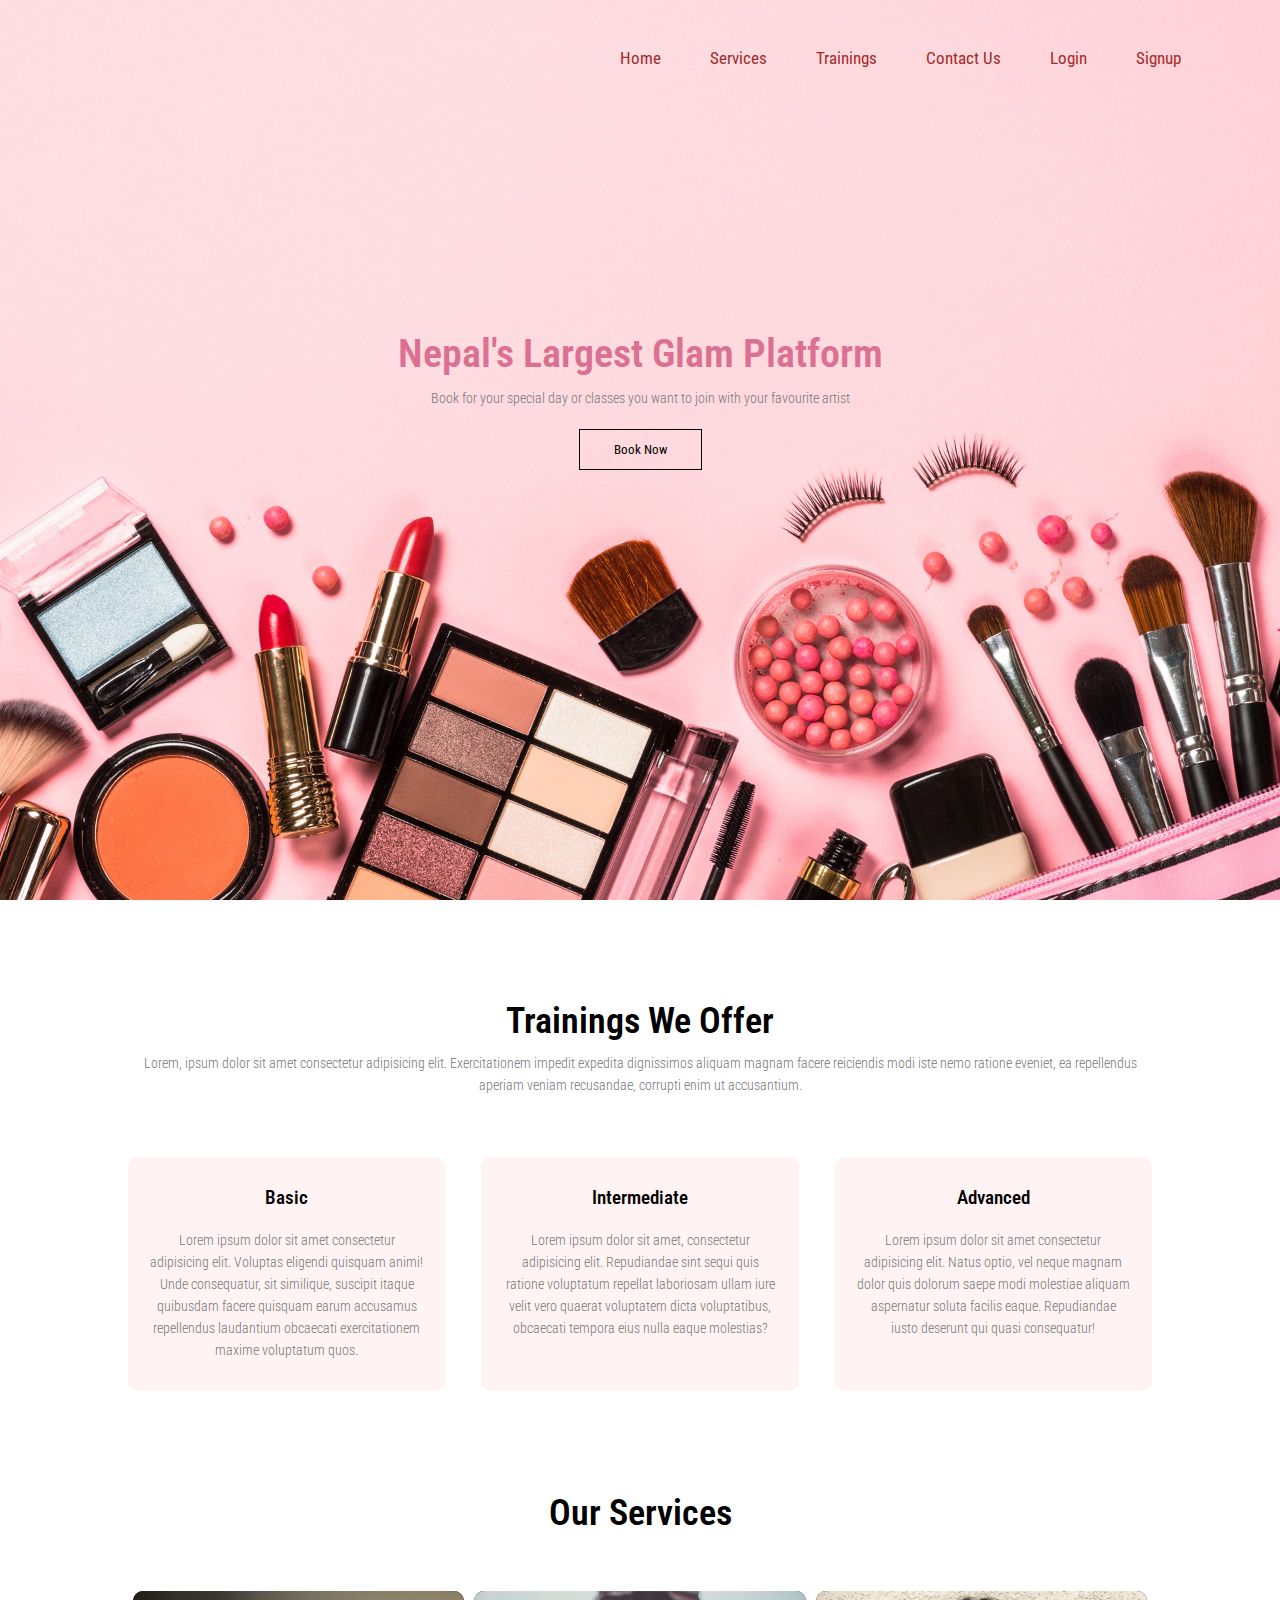
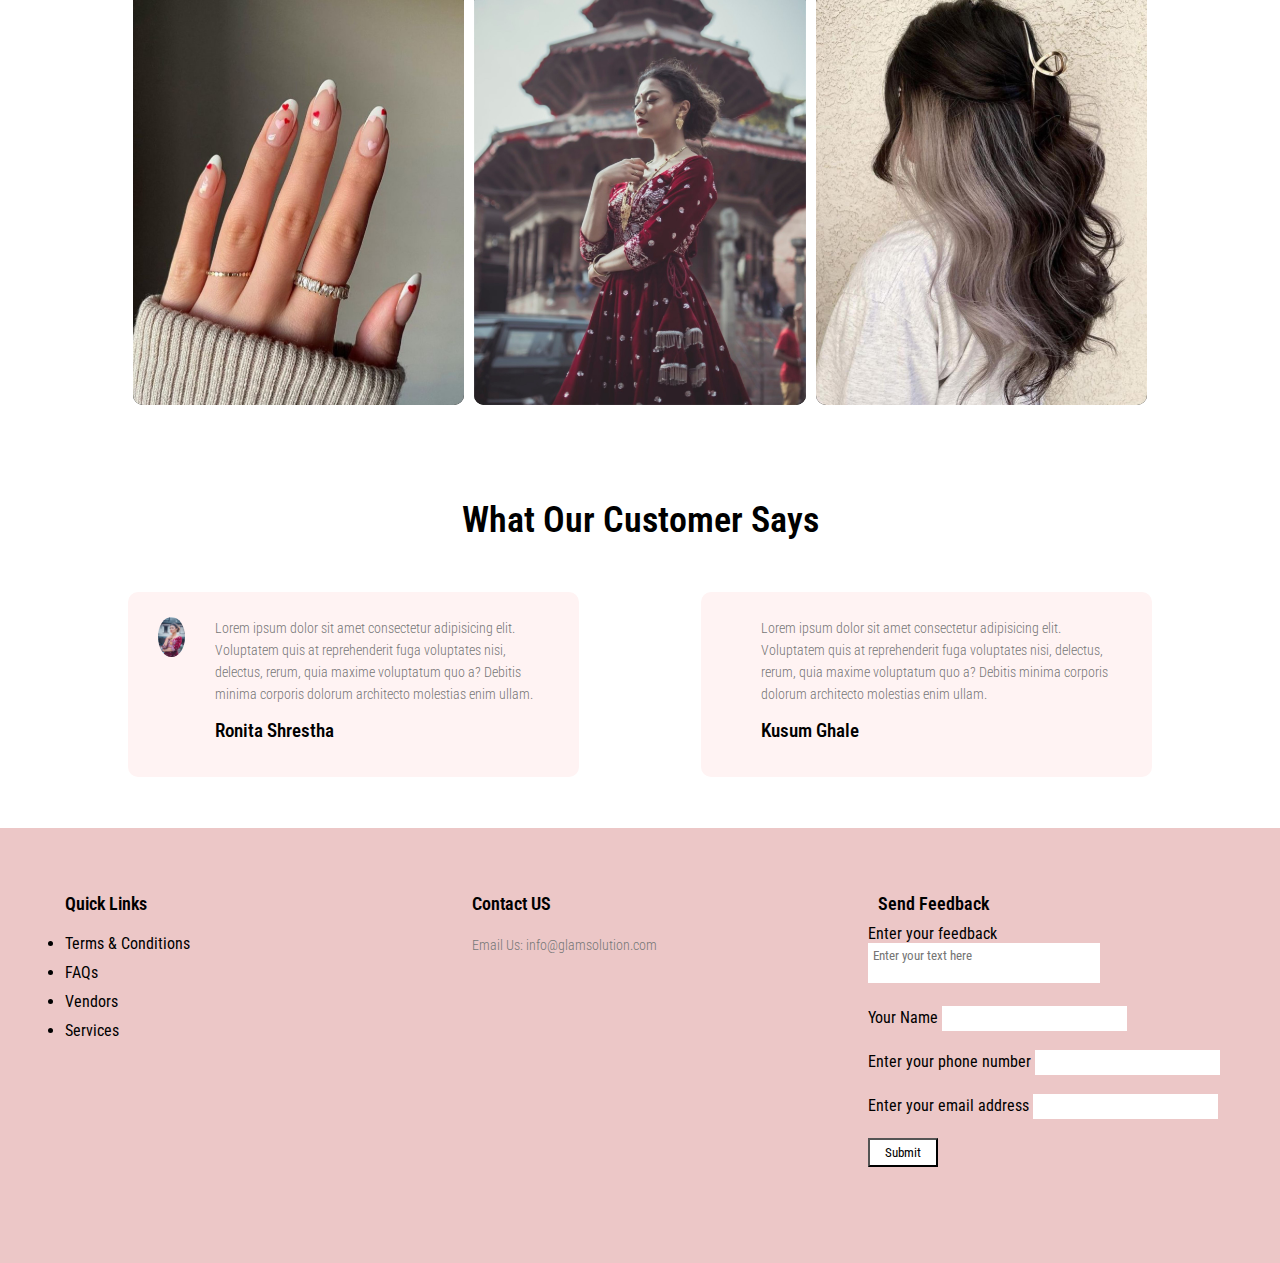
<file: index.html>
<!DOCTYPE html>
<html lang="en">
<head>
    <meta charset="UTF-8">
    <meta http-equiv="X-UA-Compatible" content="IE=edge">
    <meta name="viewport" content="width=device-width, initial-scale=1.0">
    <title>Glam Solution</title>
    <link rel="stylesheet" href="style.css">
    <link rel="preconnect" href="https://fonts.googleapis.com">
<link rel="preconnect" href="https://fonts.gstatic.com" crossorigin>
<link href="https://fonts.googleapis.com/css2?family=Crimson+Text:ital,wght@0,400;0,600;1,400;1,600&family=Roboto+Condensed:ital,wght@0,300;0,400;0,700;1,300&display=swap" rel="stylesheet">
    <link rel="stylesheet" href="https://cdnjs.cloudflare.com/ajax/libs/font-awesome/5.13.0/css/all.min.css">
</head>
<body>
    <section class="header">
        <nav>
            <!-- <a href="index.html"><img src="images/ " alt="logo"></a> -->
            <div class="navbar" id="navbar">
                <i class="fa fa-times" onclick="hideMenu()"></i>
                <ul>
                    <li><a href="">Home</a></li>
                    <li><a href="service.html">Services</a></li>
                    <li ><a href="training.html">Trainings</a></li>
                    <li><a href="contact.html" target="_parent">Contact Us</a></li>
                    <li><a href=" ">Login</a></li>
                    <li><a href="">Signup</a></li>
                </ul>
            </div>
            <i class="fa fa-bars" onclick="showMenu()" ></i>
        </nav>

    <div class="text-box">
        <h1>Nepal's Largest Glam Platform</h1>
        <p>Book for your special day or classes you want to join with your favourite artist</p>
        <a href="" class="btn">Book Now</a>
    </div>

    </section>

    <!-- ------Training------ -->
    <section class="training">
        <h1>Trainings We Offer </h1>

        <p>
            Lorem, ipsum dolor sit amet consectetur adipisicing elit. 
            Exercitationem impedit expedita dignissimos aliquam magnam facere reiciendis modi iste nemo ratione eveniet, ea repellendus aperiam veniam recusandae, 
            corrupti enim ut accusantium.
        </p>
        <div class="row">
            <div class="training-col">
                <h3>Basic</h3>
                <p>Lorem ipsum dolor sit amet consectetur adipisicing elit.
                     Voluptas eligendi quisquam animi! Unde consequatur, sit similique, suscipit itaque quibusdam facere quisquam earum accusamus repellendus 
                    laudantium obcaecati exercitationem maxime voluptatum quos.</p>
            </div>
            <div class="training-col">
                <h3>Intermediate </h3>
                <p>Lorem ipsum dolor sit amet, consectetur adipisicing elit. Repudiandae sint sequi quis ratione voluptatum repellat laboriosam ullam iure velit vero quaerat voluptatem dicta voluptatibus, 
                    obcaecati tempora eius nulla eaque molestias?</p>
            </div>
            <div class="training-col">
                <h3>Advanced</h3>
                <p>Lorem ipsum dolor sit amet consectetur adipisicing elit.
                    Natus optio, vel neque magnam dolor quis dolorum saepe modi molestiae aliquam aspernatur soluta facilis eaque.
                    Repudiandae iusto deserunt qui quasi consequatur!

                </p>
            </div>
        </div>

    </section>

    <!-- -----Services------ -->
    <section class="service">
        <h1>Our Services</h1>
        <div class="row">
    
            <div class="service-col">
                <img src="images/nail3.jpg" alt="Nails">
                <div class="layer">
                    <h3>Nails</h3>
                </div>
            </div>
            <div class="service-col">
                <img src="images/ronita3.jpg" alt="makeup">
                <div class="layer">
                    <h3>Makeup</h3>
                </div>
            </div>
            <div class="service-col">
                <img src="images/hair3.jpg" alt="bridal">
                <div class="layer">
                    <h3>Hair</h3>
                </div>
            </div>
        </div>
    </section>

    <!--------testimonials-------->
    <section class="testimonial">
        <h1>What Our Customer Says</h1>
        <div class="row">
            <div class="testimonial-col">
                <img src="images/ronita.jpg">
                <div>
                    <p>
                        Lorem ipsum dolor sit amet consectetur adipisicing elit. Voluptatem quis at reprehenderit fuga voluptates nisi, delectus, rerum, quia maxime voluptatum quo a? Debitis minima corporis dolorum architecto molestias enim ullam.
                    </p>
                    <h3>Ronita Shrestha</h3>
                </div>
            </div>
            <div class="testimonial-col">
                <img scr=" ">
                <div>
                    <p>
                        Lorem ipsum dolor sit amet consectetur adipisicing elit. Voluptatem quis at reprehenderit fuga voluptates nisi, delectus, rerum, quia maxime voluptatum quo a? Debitis minima corporis dolorum architecto molestias enim ullam.
                    </p>
                    <h3>Kusum Ghale</h3>
                </div>
            </div>
        </div>
    </section>


    <!-- ----Footer----- -->
    <section class="footer">
        <div class="footer-col">
            <h4>Quick Links</h4>
            <ul>
                <li>Terms & Conditions</li>
                <li>FAQs</li>
                <li>Vendors</li>
                <li>Services</li>
            </ul>
        </div>
            
        <div class="footer-col">
            <h4>Contact US</h4>
            <p>Email Us: info@glamsolution.com</p>
            <i class="fa fa-facebook" ></i>
        </div>
        <div class="footer-col">
            <form>
                <h4>Send Feedback</h4>
                <label for="query">Enter your feedback</label><br>
                <textarea placeholder="Enter your text here"></textarea><br><br>
                <label for="name">Your Name</label> 
                <input type="text" id="name" name="name"><br><br>
                <label id="phone">Enter your phone number</label>
                <input type="number" maxlength="20" id="phone"><br><br>
                <label for="email">Enter your email address</label>
                <input type="email" id="email"><br><br>
                <button>Submit</button>
        
            </form>
        </div>
        
            
    </section>
    <!-- --------JavaScript for Toggle Menu------- -->
    <script>
        var navbar = document.getElementById("navbar");
        function showMenu(){
            navbar.style.right ="0";
        }
        function hideMenu(){
            navbar.style.right ="-200px";
        }
    </script>
</body>
</html
</file>
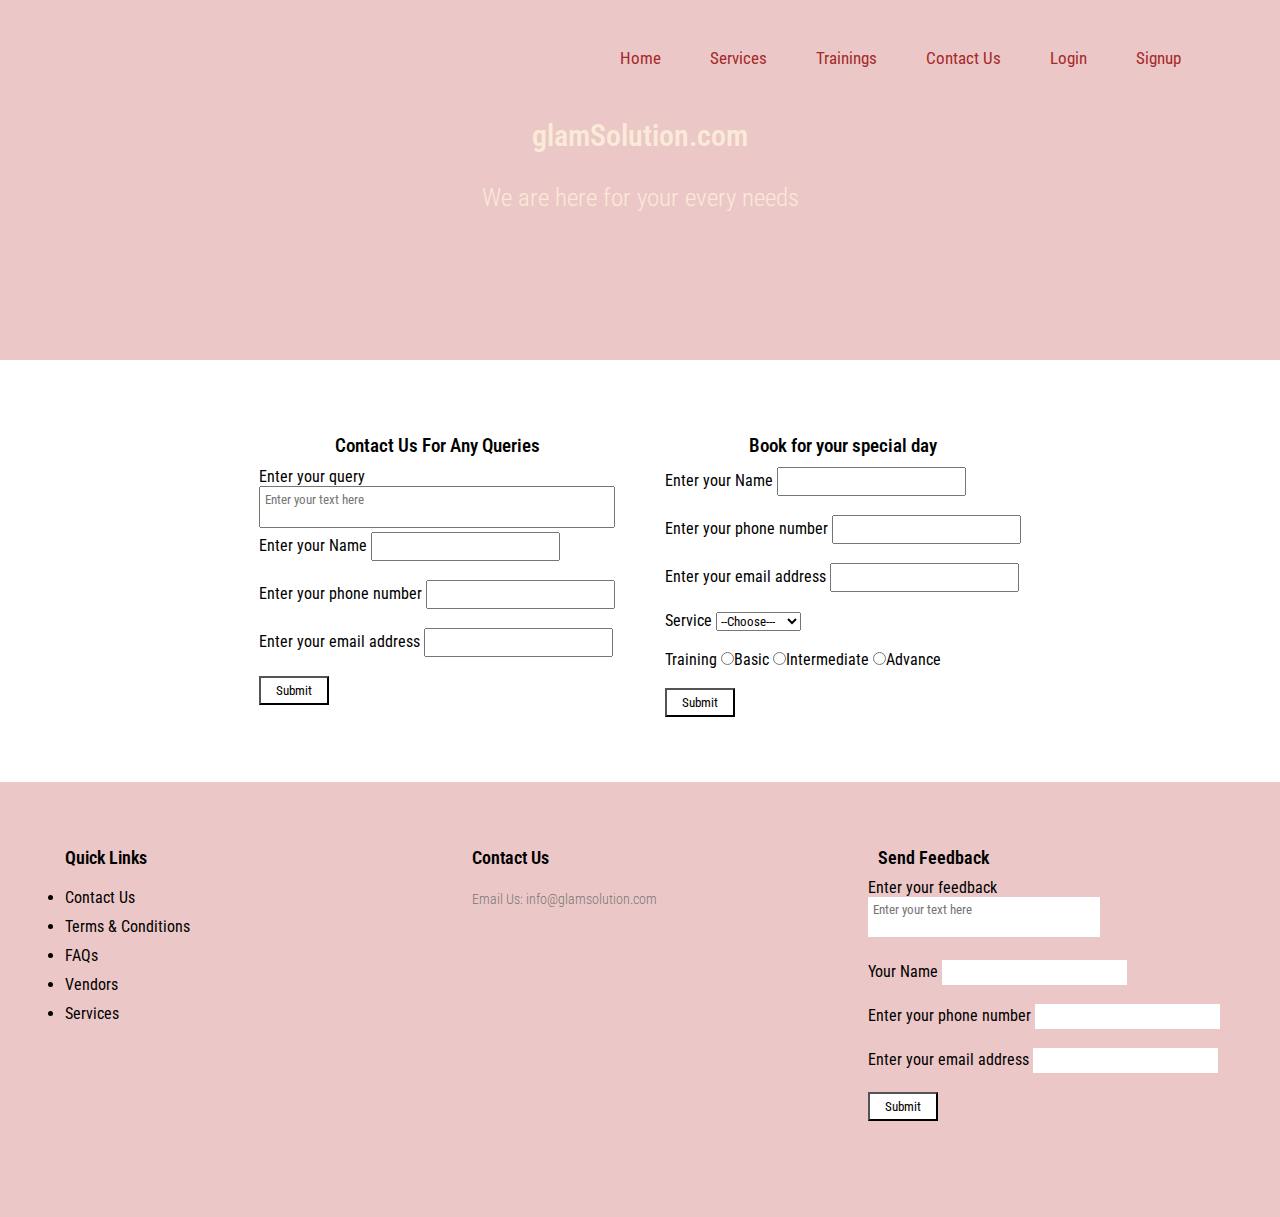
<file: contact.html>
<!DOCTYPE html>
<html lang="en">
<head>
    <meta charset="UTF-8">
    <meta http-equiv="X-UA-Compatible" content="IE=edge">
    <meta name="viewport" content="width=device-width, initial-scale=1.0">
    <title>Contact US</title>
    <link rel="stylesheet" href="style.css">
    <link rel="preconnect" href="https://fonts.googleapis.com">
<link rel="preconnect" href="https://fonts.gstatic.com" crossorigin>
<link href="https://fonts.googleapis.com/css2?family=Crimson+Text:ital,wght@0,400;0,600;1,400;1,600&family=Roboto+Condensed:ital,wght@0,300;0,400;0,700;1,300&display=swap" rel="stylesheet">
    <link rel="stylesheet" href="https://cdnjs.cloudflare.com/ajax/libs/font-awesome/5.13.0/css/all.min.css">
</head>
<body>
    <blockquote>
        <section class="sub-header">
            <nav>
                <!-- <a href="index.html"><img src="images/logo.png" alt="logo"></a> -->
                <div class="navbar" id="navbar">
                    <i class="fa fa-times" onclick="hideMenu()"></i>
                    <ul>
                        <li><a href="index.html">Home</a></li>
                        <li><a href="service.html">Services</a></li>
                        <li ><a href="training.html">Trainings</a></li>
                        <li><a href="contact.html" target="_parent">Contact Us</a></li>
                        <li><a href=" ">Login</a></li>
                        <li><a href="">Signup</a></li>
                    </ul>
                </div>
                <i class="fa fa-bars" onclick="showMenu()" ></i>
            </nav>
        <div class="text">
            <h3>glamSolution.com</h3><br>
            <p>We are here for your every needs</p>
        </div>
     </section>

    <section class="Contact">
            <div class="contact-row">
                <form>
                    <h3>Contact Us For Any Queries</h3>
                    <label for="query">Enter your query</label><br>
                    <textarea placeholder="Enter your text here"></textarea><br>
                    <label for="name">Enter your Name</label> 
                    <input type="text" id="name" name="name" required><br><br>
                    <label id="phone">Enter your phone number</label>
                    <input type="number" maxlength="20" id="phone" required><br><br>
                    <label for="email">Enter your email address</label>
                    <input type="email" id="email" required><br><br>
                    <button>Submit</button>
            
                </form>
            </div>
            <div class="contact-row">
                <h3>Book for your special day</h3>
                    <label for="name">Enter your Name</label> 
                    <input type="text" id="name" name="name" required><br><br>
                    <label id="phone">Enter your phone number</label>
                    <input type="tele" maxlength="20" id="phone" required><br><br>
                    <label for="email">Enter your email address</label>
                    <input type="email" id="email" required><br><br>
                    <label for="service">Service</label>
                    <select>
                       <option>--Choose---</option>
                        <optgroup label="Makeup">
                            <option value="Makeup">Bridal</option>
                            <option value="Makeup">Party</option>
                            <option value="">Reception</option>
                            <option value="">Simple</option>
                        </optgroup>
                        <optgroup label="Nails">
                            <option value="">long</option>
                            <option value="">short</option>
                            <option value="">medium</option>
                        </optgroup>
                        <optgroup label="Hair">
                            <option value="">long</option>
                            <option value="">short</option>
                            <option value="">medium</option>
                        </optgroup>
                    </select><br><br>
                    <label>Training</label>
                    <input type="radio" name="training" value="basic">Basic
                    <input type="radio" name="training" value="intermediate">Intermediate
                    <input type="radio" name="training" value="advance">Advance<br><br>
                    <button>Submit</button>
            
            </div>
    </section>

        <!-- ----Footer----- -->
    <section class="footer">
        
        <div class="footer-col">
            <h4>Quick Links</h4>
            <ul>
                <li>Contact Us</li>
                <li>Terms & Conditions</li>
                <li>FAQs</li>
                <li>Vendors</li>
                <li>Services</li>
            </ul>
        </div>
        
        <div class="footer-col">
            <h4>Contact Us</h4>
            <p>Email Us: info@glamsolution.com</p>
            <i class="fa fa-facebook" ></i>
        </div>

        <div class="footer-col">
            <form>
                <h4>Send Feedback</h4>
                <label for="query">Enter your feedback</label><br>
                <textarea placeholder="Enter your text here"></textarea><br><br>
                <label for="name">Your Name</label> 
                <input type="text" id="name" name="name"><br><br>
                <label id="phone">Enter your phone number</label>
                <input type="number" maxlength="20" id="phone"><br><br>
                <label for="email">Enter your email address</label>
                <input type="email" id="email"><br><br>
                <button>Submit</button>
        
            </form>
        </div>
            
    </section>

    <!-- --------JavaScript for Toggle Menu------- -->
    <script>
        var navbar = document.getElementById("navbar");
        function showMenu(){
            navbar.style.right ="0";
        }
        function hideMenu(){
            navbar.style.right ="-200px";
        }
    </script>
    </blockquote>
</body>
</html>
</file>
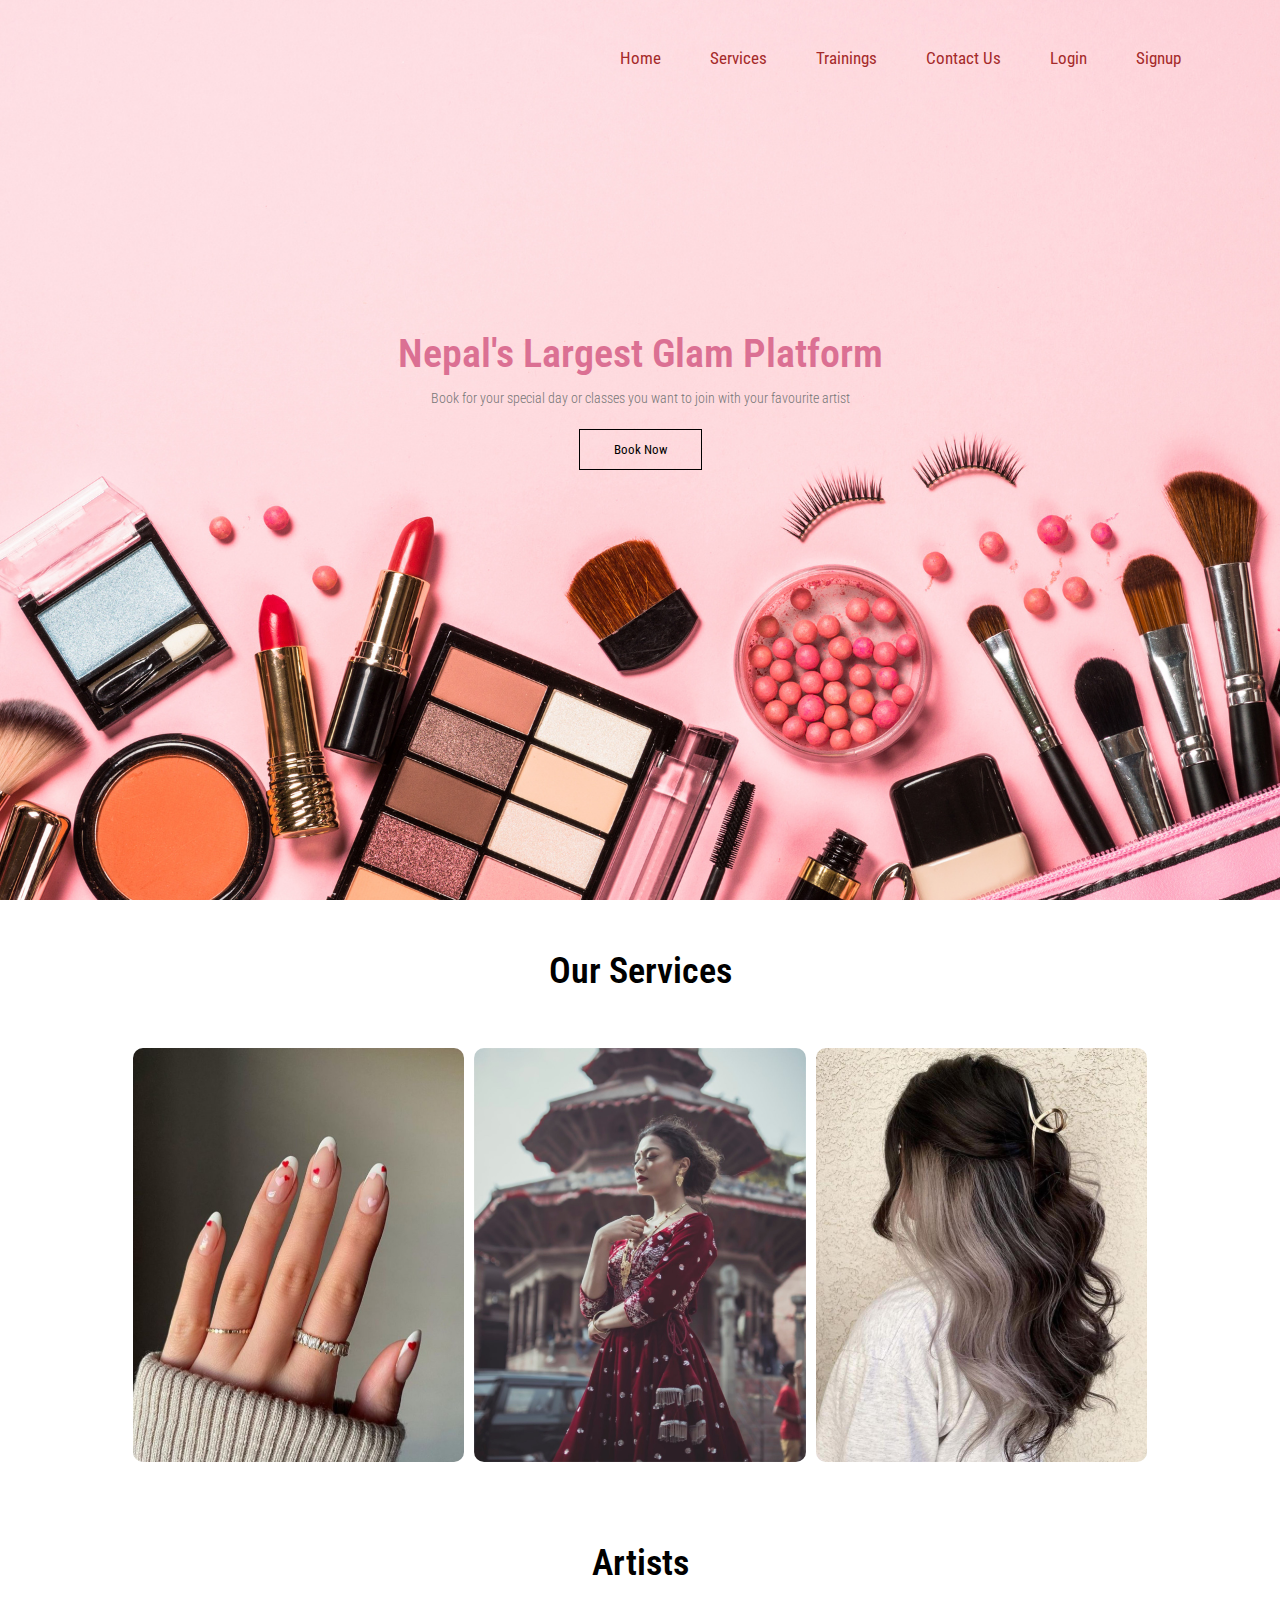
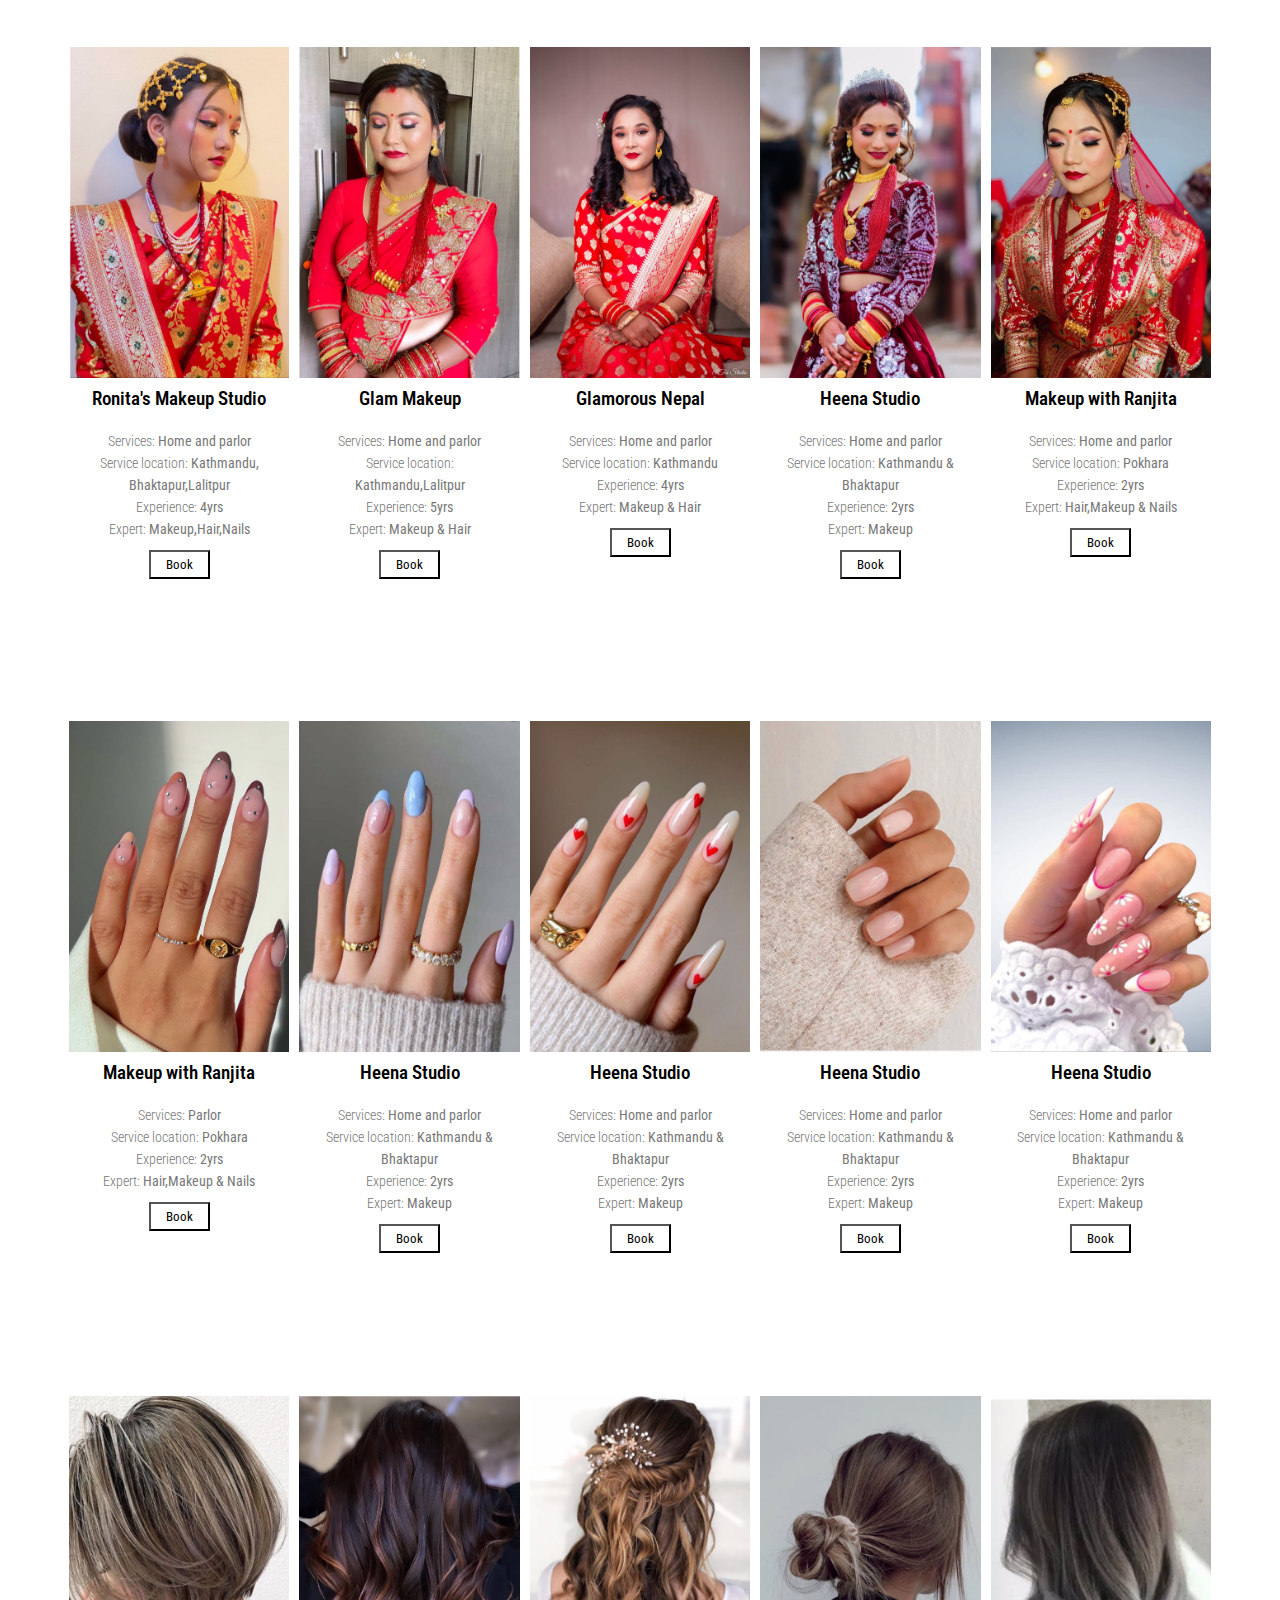
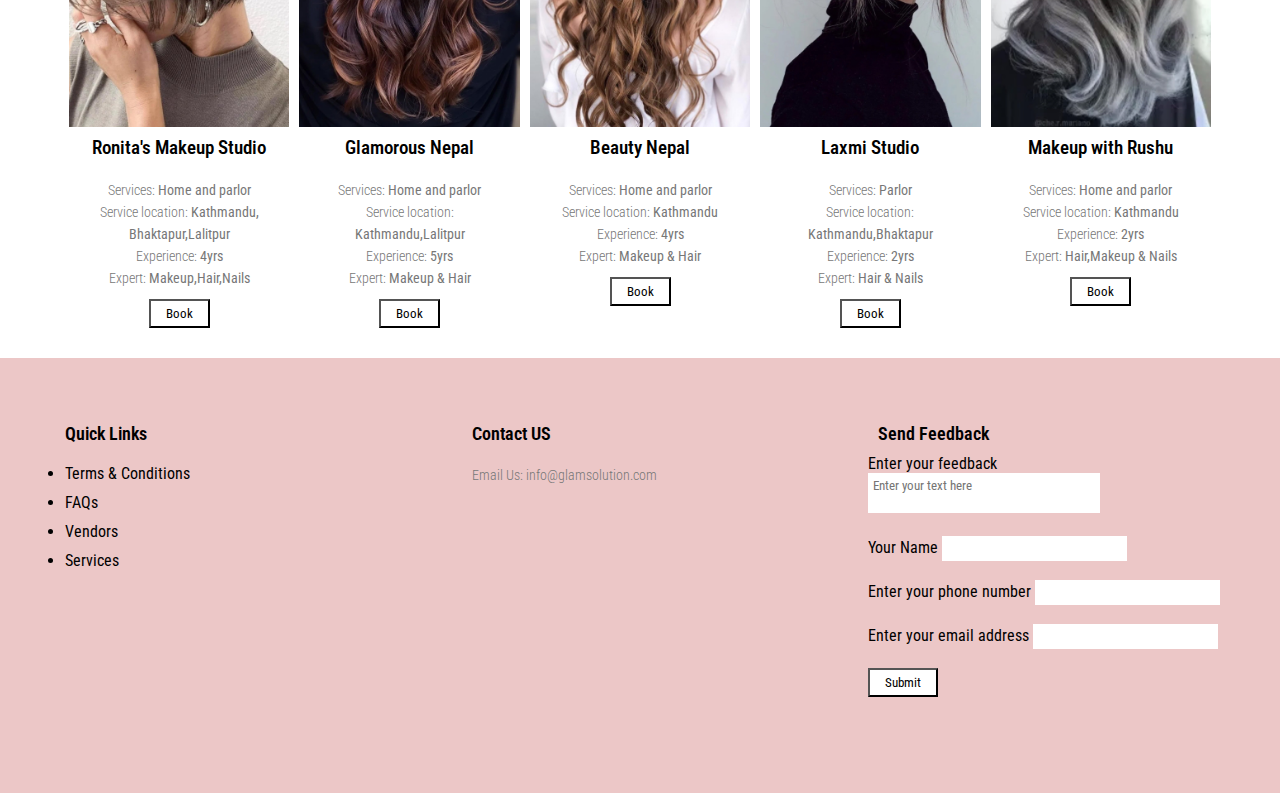
<file: service.html>
<!DOCTYPE html>
<html lang="en">
<head>
    <meta charset="UTF-8">
    <meta http-equiv="X-UA-Compatible" content="IE=edge">
    <meta name="viewport" content="width=device-width, initial-scale=1.0">
    <title>Glam Solution</title>
    <link rel="stylesheet" href="style.css">
    <link rel="preconnect" href="https://fonts.googleapis.com">
<link rel="preconnect" href="https://fonts.gstatic.com" crossorigin>
<link href="https://fonts.googleapis.com/css2?family=Crimson+Text:ital,wght@0,400;0,600;1,400;1,600&family=Roboto+Condensed:ital,wght@0,300;0,400;0,700;1,300&display=swap" rel="stylesheet">
    <link rel="stylesheet" href="https://cdnjs.cloudflare.com/ajax/libs/font-awesome/5.13.0/css/all.min.css">
</head>
<body>
    <section class="header">
        <nav>
            <!-- <a href="index.html"><img src="images/ " alt="logo"></a> -->
            <div class="navbar" id="navbar">
                <i class="fa fa-times" onclick="hideMenu()"></i>
                <ul>
                    <li><a href="index.html">Home</a></li>
                    <li><a href="service.html">Services</a></li>
                    <li ><a href="training.html">Trainings</a></li>
                    <li><a href="contact.html" target="_parent">Contact Us</a></li>
                    <li><a href=" ">Login</a></li>
                    <li><a href="">Signup</a></li>
                </ul>
            </div>
            <i class="fa fa-bars" onclick="showMenu()" ></i>
        </nav>

         <div class="text-box">
            <h1>Nepal's Largest Glam Platform</h1>
            <p>Book for your special day or classes you want to join with your favourite artist</p>
            <a href="" class="btn">Book Now</a>
         </div>

    </section>

    

    <!-- -----Services------ -->
    <section class="service">
        <h1>Our Services</h1>
        
        <div class="row">
    
            <div class="service-col">
                <img src="images/nail3.jpg" alt="Nails">
                <div class="layer">
                    <h3>Nails</h3>
                </div>
            </div>
            <div class="service-col">
                <img src="images/ronita3.jpg" alt="makeup">
                <div class="layer">
                    <h3>Makeup</h3>
                </div>
            </div>
            <div class="service-col">
                <img src="images/hair3.jpg" alt="bridal">
                <div class="layer">
                    <h3>Hair</h3>
                </div>
            </div>
        </div>
    </section>

    <!-- -----Professional Services------ -->
    <section class="makeupservice">
        <h1>Artists</h1>
        
        <div class="row">
    
            <div class="makeupservice-col">
                <img src="images/bride2.jpg" alt="Nails">
                <div class="makeuplayer">
                    <h3>Ronita's Makeup Studio</h3>
                    <p>Services: <strong>Home and parlor</strong><br>
                        Service location: <strong>Kathmandu, Bhaktapur,Lalitpur</strong><br>
                        Experience: <strong>4yrs</strong><br>
                        Expert: <strong>Makeup,Hair,Nails</strong>
                    </p> 
                    <button>Book</button>
                </div>
            </div>
            <div class="makeupservice-col">
                <img src="images/bride3.jpg" alt="makeup">
                <div class="makeuplayer">
                    <h3>Glam Makeup</h3>
                    <p>Services: <strong>Home and parlor</strong><br>
                        Service location: <strong>Kathmandu,Lalitpur</strong><br>
                        Experience: <strong>5yrs</strong><br>
                        Expert: <strong>Makeup & Hair</strong>
                    </p>
                    <button>Book</button>
                </div>
            </div>
            <div class="makeupservice-col">
                <img src="images/bride4.jpg" alt="bridal">
                <div class="makeuplayer">
                    <h3>Glamorous Nepal</h3>
                    <p>Services: <strong>Home and parlor</strong><br>
                        Service location: <strong>Kathmandu</strong><br>
                        Experience: <strong>4yrs</strong><br>
                        Expert: <strong>Makeup & Hair</strong>
                    </p>
                    <button>Book</button>
                </div>
            </div>
            <div class="makeupservice-col">
                <img src="images/bride6.jpg" alt="bridal">
                <div class="makeuplayer">
                    <h3>Heena Studio</h3>
                    <p>Services: <strong>Home and parlor</strong><br>
                        Service location: <strong>Kathmandu & Bhaktapur</strong><br>
                        Experience: <strong>2yrs</strong><br>
                        Expert: <strong>Makeup</strong>
                    </p>
                    <button>Book</button>
                </div>
            </div>
            <div class="makeupservice-col">
                <img src="images/bride5.jpg" alt="bridal">
                <div class="makeuplayer">
                    <h3>Makeup with Ranjita</h3>
                    <p>Services: <strong>Home and parlor</strong><br>
                        Service location: <strong>Pokhara</strong><br>
                        Experience: <strong>2yrs</strong><br>
                        Expert: <strong>Hair,Makeup & Nails</strong>
                    </p>
                    <button>Book</button>
                </div>
            </div>

            

        </div>
    </section>

    <section class="makeupservice">
        <div class="row">
            <div class="makeupservice-col">
                <img src="images/nails1.jpg" alt="bridal">
                <div class="makeuplayer">
                    <h3>Makeup with Ranjita</h3>
                    <p>Services: <strong>Parlor</strong><br>
                        Service location: <strong>Pokhara</strong><br>
                        Experience: <strong>2yrs</strong><br>
                        Expert: <strong>Hair,Makeup & Nails</strong>
                    </p>
                    <button>Book</button>
                </div>
            </div>

            <div class="makeupservice-col">
                <img src="images/nails2.jpg" alt="bridal">
                <div class="makeuplayer">
                    <h3>Heena Studio</h3>
                    <p>Services: <strong>Home and parlor</strong><br>
                        Service location: <strong>Kathmandu & Bhaktapur</strong><br>
                        Experience: <strong>2yrs</strong><br>
                        Expert: <strong>Makeup</strong>
                    </p>
                    <button>Book</button>
                </div>
            </div>
            <div class="makeupservice-col">
                <img src="images/nails6.jpg" alt="bridal">
                <div class="makeuplayer">
                    <h3>Heena Studio</h3>
                    <p>Services: <strong>Home and parlor</strong><br>
                        Service location: <strong>Kathmandu & Bhaktapur</strong><br>
                        Experience: <strong>2yrs</strong><br>
                        Expert: <strong>Makeup</strong>
                    </p>
                    <button>Book</button>
                </div>
            </div>

            <div class="makeupservice-col">
                <img src="images/nails4.jpg" alt="bridal">
                <div class="makeuplayer">
                    <h3>Heena Studio</h3>
                    <p>Services: <strong>Home and parlor</strong><br>
                        Service location: <strong>Kathmandu & Bhaktapur</strong><br>
                        Experience: <strong>2yrs</strong><br>
                        Expert: <strong>Makeup</strong>
                    </p>
                    <button>Book</button>
                </div>
            </div>

            <div class="makeupservice-col">
                <img src="images/nails5.jpg" alt="bridal">
                <div class="makeuplayer">
                    <h3>Heena Studio</h3>
                    <p>Services: <strong>Home and parlor</strong><br>
                        Service location: <strong>Kathmandu & Bhaktapur</strong><br>
                        Experience: <strong>2yrs</strong><br>
                        Expert: <strong>Makeup</strong>
                    </p>
                    <button>Book</button>
                </div>
            </div>
        </div>
    </section>

     <section class="makeupservice">
        <div class="row">
    
            <div class="makeupservice-col">
                <img src="images/hair5.jpg" alt="Nails">
                <div class="makeuplayer">
                    <h3>Ronita's Makeup Studio</h3>
                    <p>Services: <strong>Home and parlor</strong><br>
                        Service location: <strong>Kathmandu, Bhaktapur,Lalitpur</strong><br>
                        Experience: <strong>4yrs</strong><br>
                        Expert: <strong>Makeup,Hair,Nails</strong>
                    </p>
                    <button>Book</button>
                </div>
            </div>
            <div class="makeupservice-col">
                <img src="images/hair4.jpg" alt="makeup">
                <div class="makeuplayer">
                    <h3>Glamorous Nepal</h3>
                    <p>Services: <strong>Home and parlor</strong><br>
                        Service location: <strong>Kathmandu,Lalitpur</strong><br>
                        Experience: <strong>5yrs</strong><br>
                        Expert: <strong>Makeup & Hair</strong>
                    </p>
                    <button>Book</button>
                </div>
            </div>
            <div class="makeupservice-col">
                <img src="images/hair6.jpg" alt="hair">
                <div class="makeuplayer">
                    <h3>Beauty Nepal</h3>
                    <p>Services: <strong>Home and parlor</strong><br>
                        Service location: <strong>Kathmandu</strong><br>
                        Experience: <strong>4yrs</strong><br>
                        Expert: <strong>Makeup & Hair</strong>
                    </p>
                    <button>Book</button>
                </div>
            </div>
            <div class="makeupservice-col">
                <img src="images/hair2.jpg " alt="bridal">
                <div class="makeuplayer">
                    <h3>Laxmi Studio</h3>
                    <p>Services: <strong>Parlor</strong><br>
                        Service location: <strong>Kathmandu,Bhaktapur</strong><br>
                        Experience: <strong>2yrs</strong><br>
                        Expert: <strong>Hair & Nails</strong>
                    </p>
                    <button>Book</button>
                </div>
            </div>
            <div class="makeupservice-col">
                <img src="images/hair1.jpg" alt="bridal">
                <div class="makeuplayer">
                    <h3>Makeup with Rushu</h3>
                    <p>Services: <strong>Home and parlor</strong><br>
                        Service location: <strong>Kathmandu</strong><br>
                        Experience: <strong>2yrs</strong><br>
                        Expert: <strong>Hair,Makeup & Nails</strong>
                    </p>
                    <button>Book</button>
                </div>
            </div>
        </div>
    </section>
   


    <!-- ----Footer----- -->
    <section class="footer">
        <div class="footer-col">
            <h4>Quick Links</h4>
            <ul>
                <li>Terms & Conditions</li>
                <li>FAQs</li>
                <li>Vendors</li>
                <li>Services</li>
            </ul>
        </div>
            
        <div class="footer-col">
            <h4>Contact US</h4>
            <p>Email Us: info@glamsolution.com</p>
            <i class="fa fa-facebook" ></i>
        </div>
        <div class="footer-col">
            <form>
                <h4>Send Feedback</h4>
                <label for="query">Enter your feedback</label><br>
                <textarea placeholder="Enter your text here"></textarea><br><br>
                <label for="name">Your Name</label> 
                <input type="text" id="name" name="name"><br><br>
                <label id="phone">Enter your phone number</label>
                <input type="number" maxlength="20" id="phone"><br><br>
                <label for="email">Enter your email address</label>
                <input type="email" id="email"><br><br>
                <button>Submit</button>
        
            </form>
        </div>
        
            
    </section>
    <!-- --------JavaScript for Toggle Menu------- -->
    <script>
        var navbar = document.getElementById("navbar");
        function showMenu(){
            navbar.style.right ="0";
        }
        function hideMenu(){
            navbar.style.right ="-200px";
        }
    </script>
</body>
</html
</file>
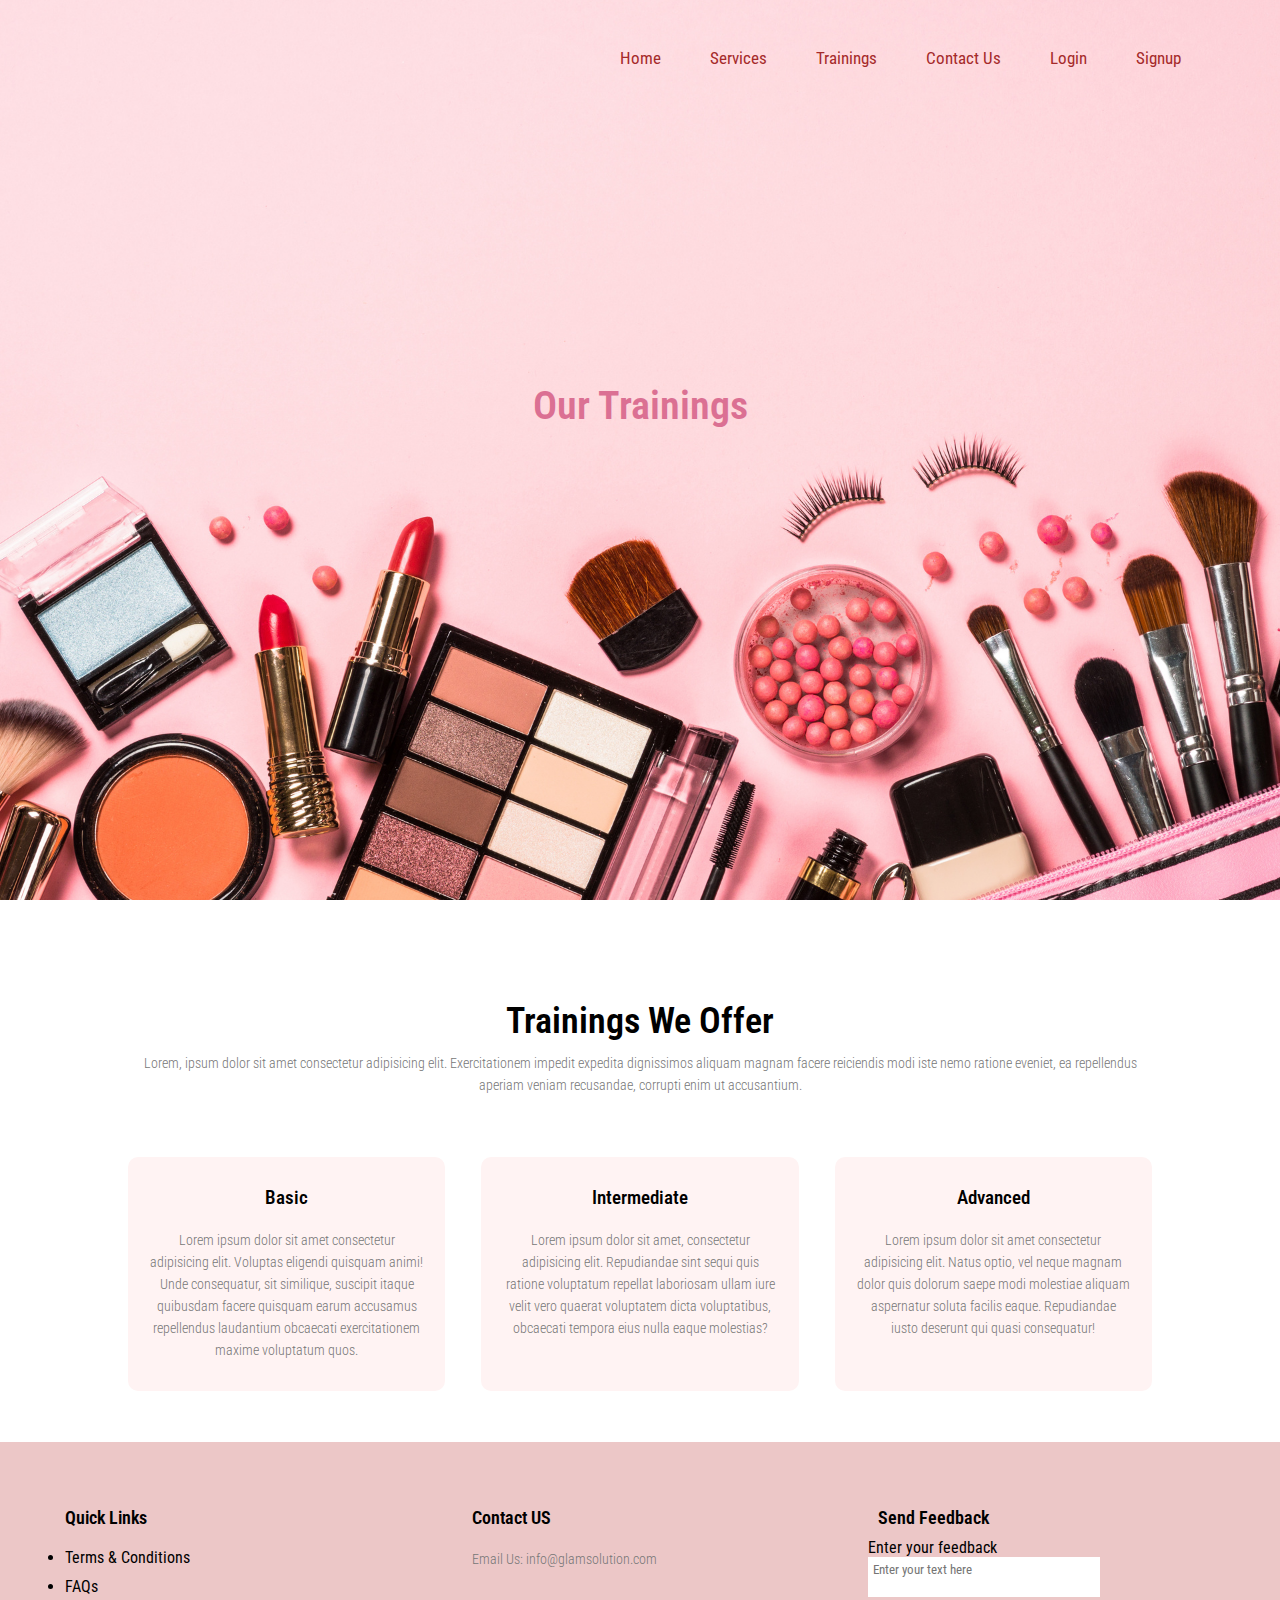
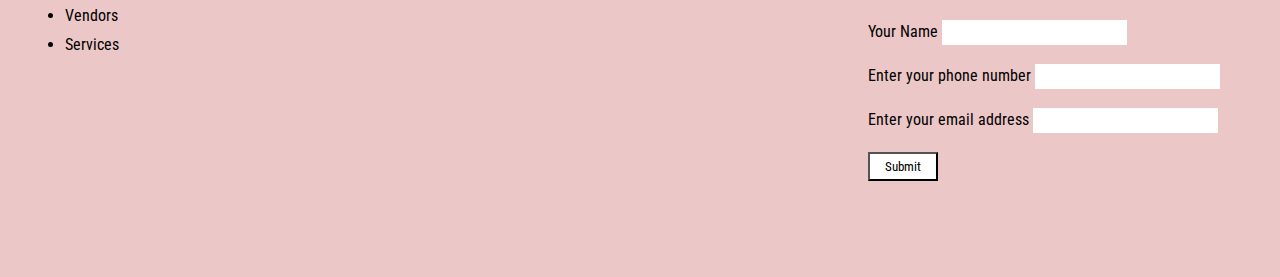
<file: training.html>
<!DOCTYPE html>
<html lang="en">
<head>
    <meta charset="UTF-8">
    <meta http-equiv="X-UA-Compatible" content="IE=edge">
    <meta name="viewport" content="width=device-width, initial-scale=1.0">
    <title>Glam Solution</title>
    <link rel="stylesheet" href="style.css">
    <link rel="preconnect" href="https://fonts.googleapis.com">
<link rel="preconnect" href="https://fonts.gstatic.com" crossorigin>
<link href="https://fonts.googleapis.com/css2?family=Crimson+Text:ital,wght@0,400;0,600;1,400;1,600&family=Roboto+Condensed:ital,wght@0,300;0,400;0,700;1,300&display=swap" rel="stylesheet">
    <link rel="stylesheet" href="https://cdnjs.cloudflare.com/ajax/libs/font-awesome/5.13.0/css/all.min.css">
</head>
<body>
    <section class="header">
        <nav>
            <!-- <a href="index.html"><img src="images/ " alt="logo"></a> -->
            <div class="navbar" id="navbar">
                <i class="fa fa-times" onclick="hideMenu()"></i>
                <ul>
                    <li><a href="index.html">Home</a></li>
                    <li><a href="service.html">Services</a></li>
                    <li ><a href="training.html">Trainings</a></li>
                    <li><a href="contact.html">Contact Us</a></li>
                    <li><a href=" ">Login</a></li>
                    <li><a href="">Signup</a></li>
                </ul>
            </div>
            <i class="fa fa-bars" onclick="showMenu()" ></i>
        </nav>

    <div class="text-box">
        <h1>Our Trainings</h1>
    </div>

    </section>

    <!-- ------Training------ -->
    <section class="training">
        <h1>Trainings We Offer </h1>

        <p>
            Lorem, ipsum dolor sit amet consectetur adipisicing elit. 
            Exercitationem impedit expedita dignissimos aliquam magnam facere reiciendis modi iste nemo ratione eveniet, ea repellendus aperiam veniam recusandae, 
            corrupti enim ut accusantium.
        </p>
        <div class="row">
            <div class="training-col">
                <h3>Basic</h3>
                <p>Lorem ipsum dolor sit amet consectetur adipisicing elit.
                     Voluptas eligendi quisquam animi! Unde consequatur, sit similique, suscipit itaque quibusdam facere quisquam earum accusamus repellendus 
                    laudantium obcaecati exercitationem maxime voluptatum quos.</p>
            </div>
            <div class="training-col">
                <h3>Intermediate </h3>
                <p>Lorem ipsum dolor sit amet, consectetur adipisicing elit. Repudiandae sint sequi quis ratione voluptatum repellat laboriosam ullam iure velit vero quaerat voluptatem dicta voluptatibus, 
                    obcaecati tempora eius nulla eaque molestias?</p>
            </div>
            <div class="training-col">
                <h3>Advanced</h3>
                <p>Lorem ipsum dolor sit amet consectetur adipisicing elit.
                    Natus optio, vel neque magnam dolor quis dolorum saepe modi molestiae aliquam aspernatur soluta facilis eaque.
                    Repudiandae iusto deserunt qui quasi consequatur!

                </p>
            </div>
        </div>
    </section>

   


    <!-- ----Footer----- -->
    <section class="footer">
        <div class="footer-col">
            <h4>Quick Links</h4>
            <ul>
                <li>Terms & Conditions</li>
                <li>FAQs</li>
                <li>Vendors</li>
                <li>Services</li>
            </ul>
        </div>
            
        <div class="footer-col">
            <h4>Contact US</h4>
            <p>Email Us: info@glamsolution.com</p>
            <i class="fa fa-facebook" ></i>
        </div>
        <div class="footer-col">
            <form>
                <h4>Send Feedback</h4>
                <label for="query">Enter your feedback</label><br>
                <textarea placeholder="Enter your text here"></textarea><br><br>
                <label for="name">Your Name</label> 
                <input type="text" id="name" name="name"><br><br>
                <label id="phone">Enter your phone number</label>
                <input type="number" maxlength="20" id="phone"><br><br>
                <label for="email">Enter your email address</label>
                <input type="email" id="email"><br><br>
                <button>Submit</button>
        
            </form>
        </div>
        
            
    </section>
    <!-- --------JavaScript for Toggle Menu------- -->
    <script>
        var navbar = document.getElementById("navbar");
        function showMenu(){
            navbar.style.right ="0";
        }
        function hideMenu(){
            navbar.style.right ="-200px";
        }
    </script>
</body>
</html>
</file>
<file: style.css>
*{
    margin: 0;
    padding: 0;
    font-family: 'Crimson Text', serif;
    font-family: 'Roboto Condensed', sans-serif;
    box-sizing: border-box;
}

.header{
    min-height: 100vh;
    width: 100%;
    background-image: url(images/background_img.png);
    background-position: center;
    background-size: cover;
    position: relative;
}
nav{
    display: flex;
    padding: 2% 6%;
    justify-content: space-between;
    align-items: center;

} 
.navbar{
    flex: 1;
    text-align: right;
}
.navbar ul li{
    list-style-type: none;
    display: inline-block;
    padding: 2% 2%;
    position: relative;
}
.navbar ul li a{
    color:brown;
    text-decoration: none;
    font-size: 17px;
}
.navbar ul li::after{
    content:' ';
    width:0%;
    height: 2px;
    background: #f4433f ;
    display: block;
    margin:auto;
    transition: 0.50s;
}
.navbar ul li:hover::after{
    width:100%;
}

.text-box{
    width: 80%;
    color: palevioletred;
    position: absolute;
    top: 45%;
    left: 50%;
    transform: translate(-50%,-50%);
    text-align: center;
}
.text-box h1{
    font-size: 40px;
}

.btn{
    margin: 10px;
    display: inline-block;
    text-decoration: none;
    color: rgb(0, 0, 0);
    border: 1px solid rgb(0, 0, 0);
    padding: 12px 34px;
    font-size: 13px;
    background: transparent;
    position: relative;
    cursor: pointer;
}
.btn:hover{
    border: 1px solid  brown;
    background: rgb(221, 133, 177);
    transition: 1s;
}
nav .fa{
    display: none;
}

@media(max-width: 700px){
    .text-box h1{
        font-size: 30px;
    }

    .navbar ul li{
        display: block;
    }
    .navbar{
        position: absolute;
        background: rgb(252, 203, 252);
        height: 100vh;
        width: 170px;
        top: 0;
        right: -200px;
        text-align: center;
        z-index: 2;
        transition: 1s;
    }
    .navbar ul li:hover::after{
        width:60%;
        
    }
    nav .fa{
        display: block;
        color:rgb(80, 56, 56) ;
        margin: 10px;
        font-size: 20px;
        cursor: pointer;
       
    }
    .navbar ul{
        padding: 30px;
    }
}

/* ---Training---- */

.training{
    width: 80%;
    margin: auto;
    text-align: center;
    padding-top: 100px;
}
h1{
    font-size: 36px;
    font-weight: 600;
}


p{
    color: #777;
    font-size: 14px;
    font-weight: 300;
    line-height: 22px;
    padding: 10px;
}

.row{
    margin-top: 5%;
    display: flex;
    justify-content: space-between;
}

.training-col{
    flex-basis: 31%;
    background: #fff3f3;
    border-radius: 10px;
    margin-bottom: 5%;
    padding: 20px 12px;
    box-sizing: border-box;
    transition: 0.5s;
}
h3{
    text-align: center;
    font-weight:550 ;
    margin:10px 0;
}
.training-col:hover{
    box-shadow: 0 0 20px 0px rgba(0,0,0,0.2);
}

@media(max-width:700px){
    .row{
        flex-direction: column;
    }
}

/* ------Services----- */
.service{
    width: 80%;
    margin:auto;
    text-align: center;
    padding-top: 50px;
    
}

.service-col{
    flex-basis:42% ;
    border-radius: 10px;
    margin: 5px;
    margin-bottom: 30px;
    position:relative;
    overflow: hidden;
    background:black;
}.service-col img{
    width: 100%;
    display: block;
}


.layer{
    background: transparent;
    height: 100%;
    width: 100%;
    position: absolute;
    top:0;
    left: 0;
    transition: 0.5s;
} 
 .layer:hover{
    /* background: rgba(53, 0, 0, 0.6); */
    background-color: rgb(148, 221, 221);
    opacity: 0.6;
 }
.layer h3{
    width:100%;
    font-weight:500;
    color:rgb(223, 71, 71);
    font-size: 26px;
    bottom: 0;
    left: 50%;
    transform: translateX(-50%);
    position:absolute;
    opacity: 0;
    transition: 0.7;
}
.layer:hover h3{
    bottom: 49%;
    opacity: 1;
}


/* ----testimonials---- */
.testimonial{
    width: 80%;
    margin:auto;
    padding-top: 5%;
    text-align: center;
}
.testimonial-col{
    flex-basis: 44%;
    border-radius: 10px;
    margin-bottom: 5%;
    text-align: left;
    background: #fff3f3;
    padding: 25px;
    cursor: pointer;
    display:flex;
}
.testimonial-col img{
    height: 40px;
    margin-left: 5px;
    margin-right: 30px;
    border-radius: 60%;
}
.testimonial-col p{
    padding: 0;
}
.testimonial-col h3{
    margin-top: 15px;
    text-align: left;
}

@media(max-width: 700px){
    .testimonial-col img{
        margin-left: 0px;
        margin-right: 15px;  
    }
}

/*-----footer----- */

.footer{
    width:100%;
    justify-content:space-between;
    padding: 10px 30px;
    background: #ecc7c7;    
    display:flex;
    
}

.footer input{
    padding: 5px;
    border: none;
}


.footer button{
    padding: 5px 15px;
    background-color: #fff;
}

.footer button:hover{
    background-color: #ecc7c7;
    color: #fff;
    border: 2px solid #fff;
}

.footer textarea{
    resize: none;
    border: none;
    padding: 5px;
    width: 65%;
}
.footer-col h4{
    margin: 10px;
    font-weight: 600;
    font-size: 18px;
    text-align: left;
    
    
}
.footer-col{
    flex-basis: 44%;
   margin-top: 20px;
    margin-bottom: 5%;
    text-align: left;
    padding: 25px;
    cursor: pointer;
    display:flex;
    flex-direction: column;
}

.footer-col ul li{
    margin: 10px;
    list-style-type: disc;
    justify-content: space-between;
    text-align: left;
}

.footer-col ul li:hover{
    color: #fff3f3;
}
@media(max-width:700px){
    .footer{
        flex-direction: column;
    }
}

/* Contact Us page */
.Contact{
    display: flex;
    justify-content:center;
    padding: 40px;
    align-items: left;
}
.sub-header{
    height:40vh;
    width: 100%;
    background-color: #ecc7c7;
    background-size: cover;
    text-align: center;
    color: antiquewhite;
}
.text h3{
    font-size: 30px;
    margin: 0%;
    margin-bottom: 5px;
}
.text p{
    font-size: 25px;
    color: antiquewhite;
}
.contact-row{
    text-align: left;
    padding: 10px;
    cursor: pointer;
    margin: 15px;
}


.contact-row input{
    padding: 5px;
}

.contact-row textarea{
    resize: none;
    width: 100%;
    padding: 5px;
}


.contact-row button{
    padding: 5px 15px;
    background-color: #fff;
}

.contact-row button:hover{
    background-color: #ecc7c7;
    color: #fff;

}

.makeupservice{
    width: 90%;
    margin:auto;
    text-align: center;
    padding-top: 50px;
    
}

.makeupservice-col{
    flex-basis:42% ;
    margin: 5px;
    margin-bottom: 30px;
    position:relative;
    overflow: hidden;
}

.makeupservice-col img{
    width: 100%;
    display: block;
}

.makeuplayer button{
    padding: 5px 15px;
    background-color: #fff;
}
.makeuplayer button:hover{
    background-color:#ecc7c7;
    color: #fff;
    border: #ecc7c7;
}

@media(max-width:700px){
    .Contact{
        flex-direction: column;
    }
}
</file>
